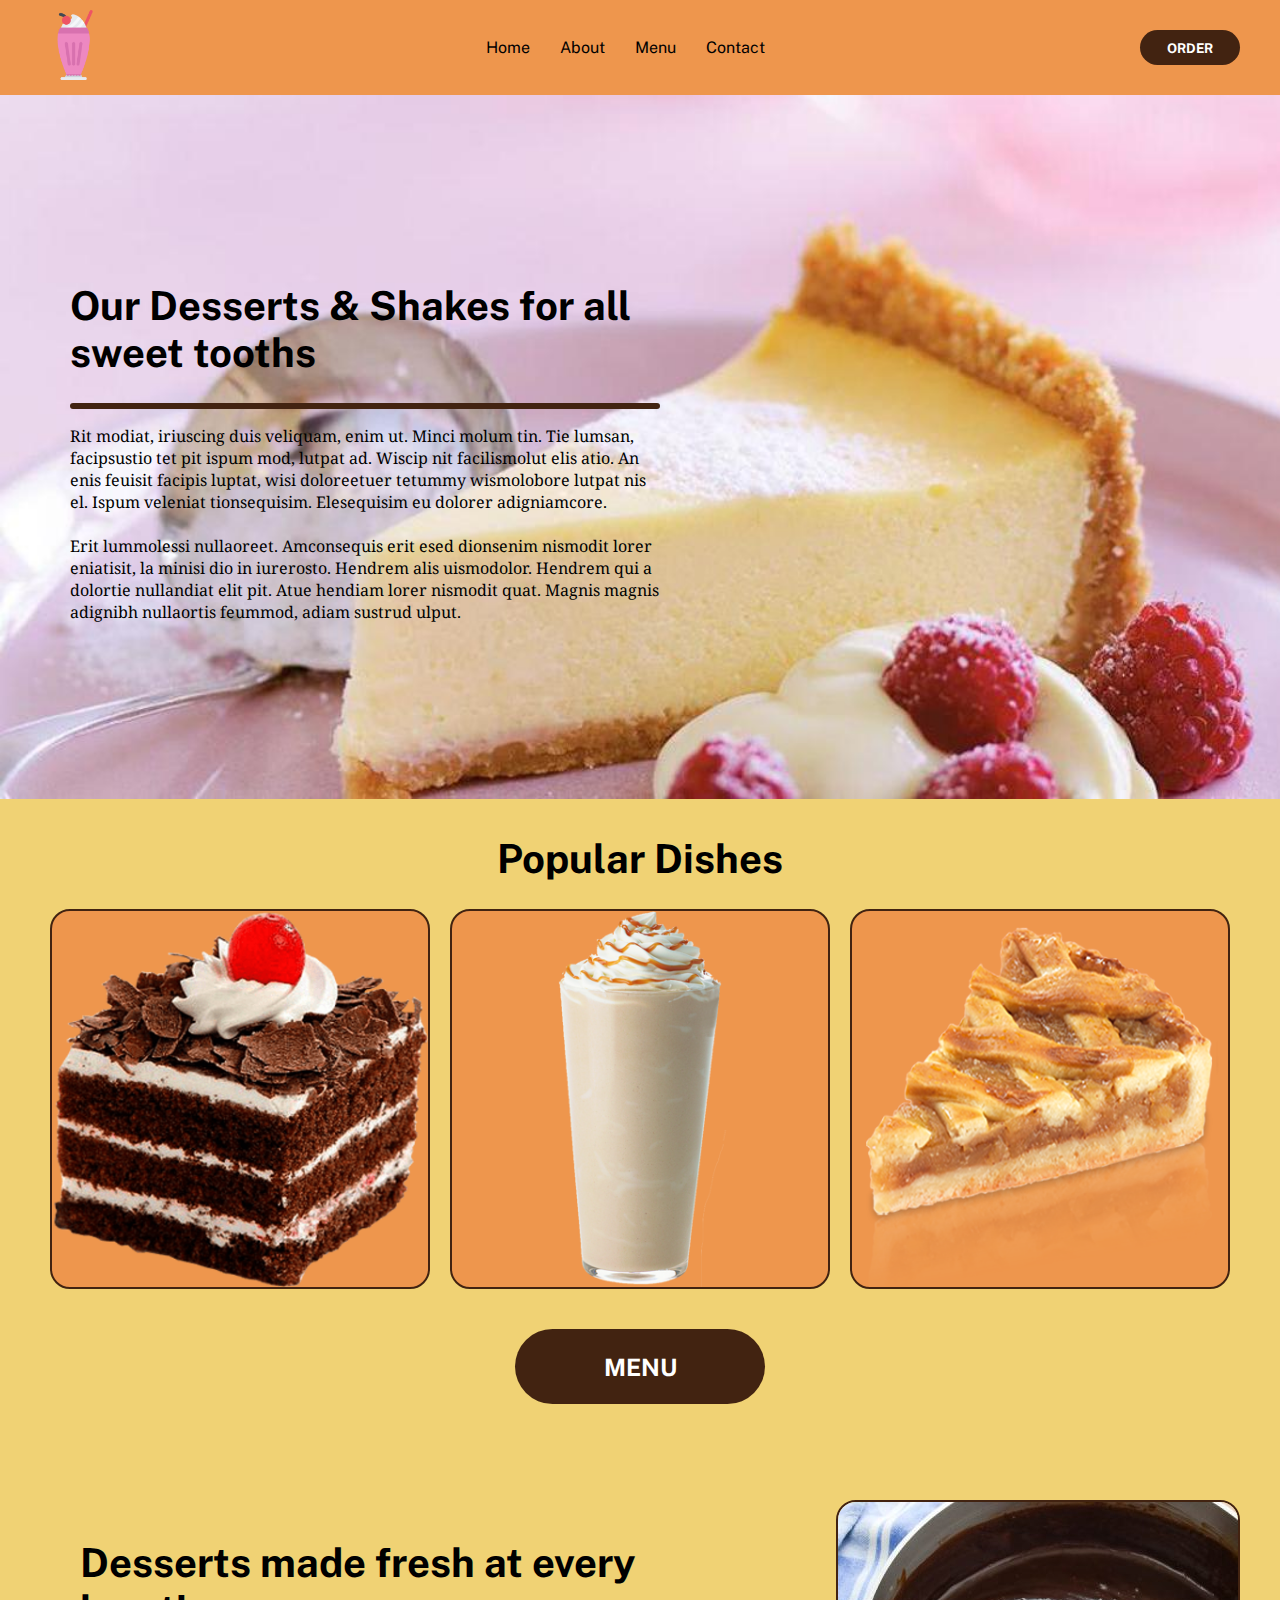
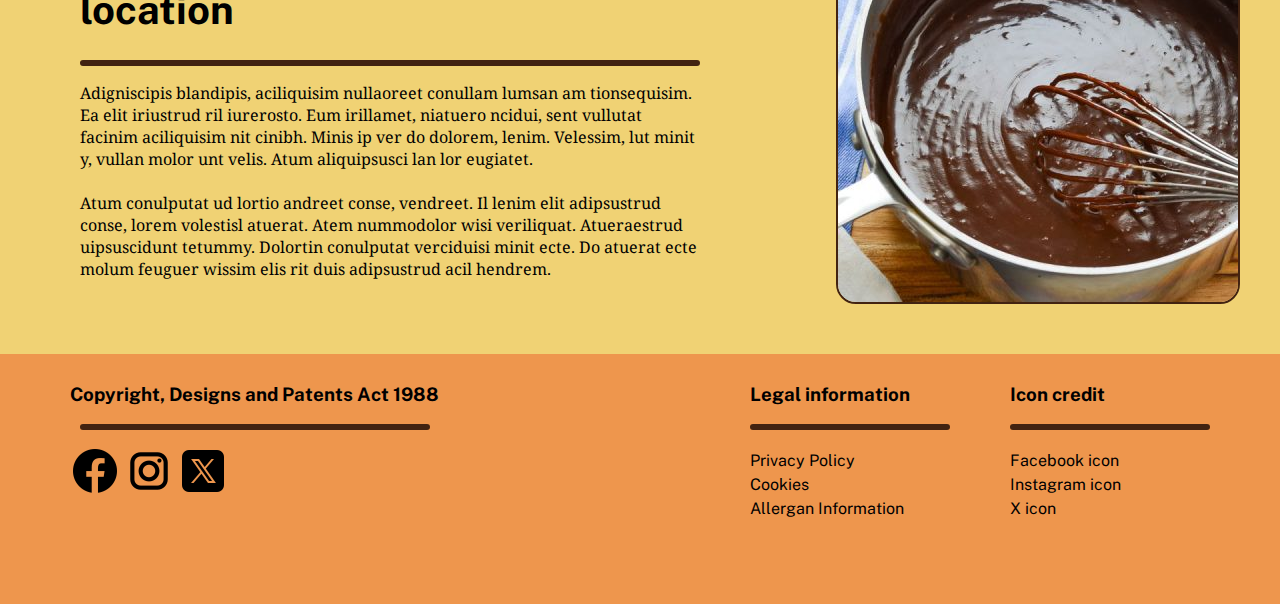
<file: Food Website/index.html>
<!DOCTYPE html>
<html lang="en">
  <head>
    <meta charset="UTF-8" />
    <meta name="viewport" content="width=device-width, initial-scale=1.0" />
    <title>Sand Shakers</title>
    <link rel="stylesheet" href="styles.css" />
    <link
      rel="icon"
      href="Food Images/milkshake_icon.svg"
      type="image/x-icon"
    />
    <script src="burger.js" defer></script>
  </head>
  <body>
    <!-- Navbar -->
    <header>
      <a href="index.html"
        ><img
          class="logo"
          src="Food Images/Landing Images/Milkshake icon.png"
          alt="milkshake click to home page"
          height="70"
          width="70"
      /></a>
      <nav class="navbar">
        <a href="#" class="burger-button">
          <span class="bar"></span>
          <span class="bar"></span>
          <span class="bar"></span>
        </a>
        <div class="navlinks">
          <ul>
            <li><a href="index.html">Home</a></li>
            <li><a href="about.html">About</a></li>
            <li><a href="menu.html">Menu</a></li>
            <li><a href="contact.html">Contact</a></li>
          </ul>
        </div>
      </nav>
      <div id="order">
        <a href="#"><button>Order</button></a>
      </div>
    </header>
    <div class="herocontainer">
      <div class="hero">
        <div class="header-text">
          <h1>Our Desserts & Shakes for all sweet tooths</h1>
          <hr />
          <p>
            Rit modiat, iriuscing duis veliquam, enim ut. Minci molum tin. Tie
            lumsan, facipsustio tet pit ispum mod, lutpat ad. Wiscip nit
            facilismolut elis atio. An enis feuisit facipis luptat, wisi
            doloreetuer tetummy wismolobore lutpat nis el. Ispum veleniat
            tionsequisim. Elesequisim eu dolorer adigniamcore.
            <br />
            <br />
            Erit lummolessi nullaoreet. Amconsequis erit esed dionsenim nismodit
            lorer eniatisit, la minisi dio in iurerosto. Hendrem alis
            uismodolor. Hendrem qui a dolortie nullandiat elit pit. Atue hendiam
            lorer nismodit quat. Magnis magnis adignibh nullaortis feummod,
            adiam sustrud ulput.
          </p>
        </div>
      </div>
    </div>

    <!-- Popular dishes -->

    <section>
      <div class="dishes-container">
        <h1>Popular Dishes</h1>
        <div class="popular">
          <img
            src="Food Images/Landing Images/popular_cake.png"
            alt="Black Gateau Cake"
          />
          <img
            src="Food Images/Landing Images/popular_milkshake.png"
            alt="Salted Caramel Milkshake"
          />
          <img
            src="Food Images/Landing Images/popular_pie.png"
            alt="Apple Pie"
          />
        </div>
        <div class="menu-button">
          <a href="menu.html"><button>Menu</button></a>
        </div>
      </div>
    </section>

    <!-- Food description -->

    <section>
      <div class="food-container">
        <div class="food-description">
          <h1>Desserts made fresh at every location</h1>
          <hr />
          <p>
            Adigniscipis blandipis, aciliquisim nullaoreet conullam lumsan am
            tionsequisim. Ea elit iriustrud ril iurerosto. Eum irillamet,
            niatuero ncidui, sent vullutat facinim aciliquisim nit cinibh. Minis
            ip ver do dolorem, lenim. Velessim, lut minit y, vullan molor unt
            velis. Atum aliquipsusci lan lor eugiatet.
            <br /><br />
            Atum conulputat ud lortio andreet conse, vendreet. Il lenim elit
            adipsustrud conse, lorem volestisl atuerat. Atem nummodolor wisi
            veriliquat. Atueraestrud uipsuscidunt tetummy. Dolortin conulputat
            verciduisi minit ecte. Do atuerat ecte molum feuguer wissim elis rit
            duis adipsustrud acil hendrem.
          </p>
        </div>
        <div class="bowl">
          <img
            src="Food Images/Landing Images/bowl_landing.jpg"
            alt="Bowl of chocolate"
          />
        </div>
      </div>
    </section>

    <footer>
      <div class="icon-container">
        <h3>Copyright, Designs and Patents Act 1988</h3>
        <hr />
        <ul>
          <li>
            <a href="https://en-gb.facebook.com/"
              ><img
                src="Food Images/Landing Images/icons8-facebook-50.png"
                alt="Facebook"
            /></a>
          </li>
          <li>
            <a href="https://www.instagram.com/"
              ><img src="Food Images/Landing Images/icons8-instagram-50.png" alt="Instagram"
            /></a>
          </li>
          <li>
            <a href="https://twitter.com/i/flow/login"
              ><img src="Food Images/Landing Images/icons8-twitterx-50.png" alt="x"
            /></a>
          </li>
        </ul>
      </div>
      <div class="footer-links l1">
        <h3>Legal information</h3>
        <hr>
        <ul>
          <li><a href="#">Privacy Policy</a></li>
          <li><a href="#">Cookies</a></li>
          <li><a href="#">Allergan Information</a></li>
        </ul>
      </div>
      <div class="footer-links ">
        <h3>Icon credit</h3>
        <hr>
        <ul>
          <li><a href="https://icons8.com/icon/118467/facebook">Facebook icon</a></li>
          <li><a href="https://icons8.com/icon/85154/instagram">Instagram icon</a></li>
          <li><a href="https://icons8.com/icon/phOKFKYpe00C/twitterx">X icon</a></li>
        </ul>
      </div>
    </footer>

    <!-- Icon sources -->
    <!-- Facebook -->
    <a target="_blank" href="https://icons8.com/icon/118467/facebook"></a>
    <a target="_blank" href="https://icons8.com"></a>
    <!-- Instagram -->
    <a target="_blank" href="https://icons8.com/icon/85154/instagram"></a>
    <a target="_blank" href="https://icons8.com"></a>
    <!-- Twitter/X -->
    <a target="_blank" href="https://icons8.com/icon/phOKFKYpe00C/twitterx"></a>
    <a target="_blank" href="https://icons8.com"></a>
  </body>
</html>
</file>
<file: Food Website/styles.css>
@import url("https://fonts.googleapis.com/css2?family=Noto+Serif&display=swap");
@import url("https://fonts.googleapis.com/css2?family=Noto+Serif&family=Public+Sans&display=swap");

* {
  box-sizing: border-box;
}

body {
  margin: 0;
  padding: 0;
  font-family: Noto Serif;
  font-size: 1em;
  background-color: #f0d274;
}

/* Mobile friendly headers */

@media (max-width: 450px) {

  .header-text, h1 {

    font-size: 0.75em;
  }
  
  .dishes-container, h1 {

    font-size: 0.75em;
  }
  .food-container, h1 {

    font-size: 0.75em;
    
  }

  
}

header {
  display: flex;
  justify-content: space-between;
  align-items: center;
  background-color: #ee964d;
  padding: 10px 40px 10px 40px;
  margin: 0;
}

.navlinks {
  height: 100%;
}

.navlinks ul {
  display: flex;
  margin: 0;
  padding: 0;
  background-color: #ee964d;
}

.navlinks li {
  list-style: none;
}

.navlinks li a {
  display: block;
  text-decoration: none;
  color: black;
  padding: 15px;
  font-family: Public Sans;
  background-color: #ee964d;
}

.navlinks a:hover {
  color: grey;
  text-transform: uppercase;
}

.navlinks a:active {
  color: white;
}

/* Order button */

#order {
  background-color: #ee964d;
}

#order button {
  display: flex;
  border: #422311;
  border-radius: 50px;
  background-color: #422311;
  font-family: Public Sans;
  width: 100px;
  height: 35px;
  justify-content: center;
  align-items: center;
}

#order a button {
  background-color: #422311;
  color: white;
  font-weight: bold;
  text-transform: uppercase;
  text-decoration: none;
}

#order a {
    text-decoration: none;
}

#order a button:hover {
  opacity: 90%;
  transition: 0.2s;
}

.burger-button {
  display: none;
  position: absolute;
  top: 38px;
  right: 1rem;
  flex-direction: column;
  justify-content: space-between;
  width: 35px;
  height: 22px;
}

.burger-button .bar {
  height: 4px;
  border-radius: 15px;
  background-color: #422311;
  width: 100%;
}

.hero {
  display: flex;
  background-image: url(Food\ Images/Landing\ Images/hero_landing.jpeg);
  background-repeat: no-repeat;
  background-size: cover;
  padding-top: 150px;
  padding-bottom: 150px;
}

/* navigation size */

@media (max-width: 560px) {
  header {
    flex-direction: column;
    align-items: flex-start;
  }

  header img {
    position: relative;
    right: 30px;
  }

  .navbar {
    width: 100%;
  }
  
  .navlinks {
    display: none;
  }

  .burger-button {
    display: flex;
  }

  .navlinks ul {
    flex-direction: column;
    display: flex;
    width: 100%;
  }

  .navlinks li {
    text-align: center;
  }

  .navlinks.active {
    display: flex;
}

  header #order {
    display: flex;
    width: 100%;
    justify-content: center;
    padding-top: 30px;
  }
  
}
/* header queries */

@media (min-width: 1300px) {
  .hero {
    background-image: url(Food\ Images/Landing\ Images/hero_landing-1200x500.jpeg);
  }
}

@media (max-width: 1000px) {
  .hero {
    background-image: url(Food\ Images/Landing\ Images/hero_landing-800x500.jpeg);
  }
}

@media (max-width: 874px) {
  .hero {
    background-image: url(Food\ Images/Landing\ Images/hero_landing-500x300.jpeg);
    padding-top: 100px;
  }
}

@media (max-width: 665px) {
  .hero {
    background-image: url(Food\ Images/Landing\ Images/hero_landing-200x400.jpeg);
  }

  .header-text {
    position: relative;
    right: 20px;
  }

}

.header-text {
  position: relative;
  padding: 10px 40px 10px 70px;
  width: 700px;
}

.header-text h1 {
    font-size: 2.5em;
    font-family: Public Sans;
}

.header-text hr {
    border: 3px #422311 solid;
    border-radius: 20px;
}



/* Popular dishes */

.dishes-container {
    width: 100%;
    padding: 10px 40px 10px 40px;
}

.dishes-container h1{
    display: flex;
    justify-content: center;
    font-family: Public Sans;
    font-size: 2.5em;
}

.popular {
    display: flex;
    flex-direction: row;
    justify-content: space-around;
}

.popular img {
    display: flex;
    background-color: #ee964d;
    border: #422311 2px solid;
    border-radius: 20px;
    height: 400px;
    width: 400px;
}

/* Menu button */

.menu-button {
  display: flex;
  justify-content: center;
  width: 100%;
  margin-top: 40px;
  margin-bottom: 40px;
}

.menu-button button {
  display: flex;
  border: #422311;
  border-radius: 50px;
  background-color: #422311;
  font-family: Public Sans;
  width: 250px;
  height: 75px;
  justify-content: center;
  align-items: center;
  text-decoration: none;
}

.menu-button a button {
    background-color: #422311;
    color: white;
    font-weight: bold;
    text-transform: uppercase;
    text-decoration: none;
    font-size: 1.5em;
}

.menu-button a {
    text-decoration: none;
}

.menu-button a button:hover {
  opacity: 90%;
  transition: 0.2s;
}

/* Dishes queries */

@media (max-width: 1420px) {
  
  .popular img {
    max-width: 380px;
    max-height: 380px;
}

}
@media (max-width: 1250px) {

  .popular img {
    max-width: 340px;
    max-height: 340px;
  }
}
@media (max-width: 1100px) {

  .popular img {
    max-width: 300px;
    max-height: 300px;
  }
}
@media (max-width: 968px) {

  .popular img {
    max-width: 250px;
    max-height: 250px;
  }
}

@media (max-width: 800px) {

  .popular {
    display: flex;
    flex-direction: column;
    align-items: center;
    padding-top: 20px;
    padding-bottom: 20px;
  }

  .popular img {
    display: flex;
    max-width: 350px;
    max-height: 350px;
    margin-top: 20px;
    margin-bottom: 20px;
  }
}

@media (max-width: 400px) {

  .popular img{
    max-width: 275px;
    max-height: 275px;
  }
}

/* About the food */

.food-container {
  display: flex;
  justify-content: space-between;
  align-items: center;
  height: 500px;
  padding: 10px 40px 10px 40px;
  width: 100%;
}

.food-description h1 {
  font-family: Public Sans;
  font-size: 2.5em
}

.food-description {
  width: 700px;
  padding: 10px 40px 10px 40px;
  height: fit-content;
}

.food-description hr{
  border: 3px #422311 solid;
  border-radius: 20px;
}

.bowl img {
  border: 2px #422311 solid;
  border-radius: 20px;

}

/* Description queries */

@media (max-width: 1250px) {

  .food-container {
    height: auto;
    white-space: normal;

  }

  .food-description {
    width: 500px;
  }
}

@media (max-width: 1050px) {

  .food-description {
    width: 400px;
    height: auto;
   
  }

  .bowl img {
    width: 350px;
    height: 350px;
    flex-direction: column;
  }
}

@media (max-width: 860px) {

  .food-container {
    flex-direction: column;
    justify-content: flex-start;
  }

  .food-description {
    width: fit-content;
  }

  .bowl img {
    width: 300px;
    height: 300px;
  }
}

@media (max-width: 820px) {


  .food-description {
    width: fit-content;
    justify-content: center;
  }

  .bowl img {
    margin-top: 15px;
    width: 340px;
    height: 340px;
  }
  
}

@media (max-width: 450px) {

  .food-description {
    padding: 10px;
  }
  .bowl img {
    max-width: 275px;
    max-height: 275px;
  }
}

/* footer */

footer {
  display: flex;
  justify-content: space-between;
  align-items: flex-start;
  background-color: #ee964d;
  padding: 10px 40px 10px 40px;
  font-family: Noto Serif;
  height: 250px;
}

.icon-container {
  display: inline;
  margin: 0 30px 0 30px;
  font-family: Public Sans;
}

.icon-container hr {
  border: 3px #422311 solid;
  border-radius: 20px;
  width: 350px;
}

.icon-container ul li{
  display: inline;
  list-style: none;
}


.icon-container img {
  display: inline;
  position: relative;
  right: 40px;
  margin: 0;
  padding: 0;
}

.footer-links a {
  text-decoration: none;
  color: black;
}

.footer-links a:hover {
  color: grey;
}

.footer-links {
  margin: 0 30px 0 30px;
  font-family: Public Sans;
  
}

.footer-links hr{
  border: 3px #422311 solid;
  border-radius: 20px;
  width: 200px;
}

.footer-links ul li {
  list-style: none;
  position: relative;
  right: 40px;
  padding-top: 5px;
}

.l1 {
  margin-left: 350px;
}

/* Footer queries */

@media (max-width: 1340px) {

 .l1 {
  margin-left: auto;
 }
 
}

@media (max-width: 1050px) {

  footer {
    flex-direction: column;
    height: auto;
    
   } 
   .icon-container {
    width: auto;
   }

   .footer-links {
    margin: 30px;
    flex-direction: row;
   }

}

@media (max-width: 480px) {
  
  footer {
    padding: 10px;
  }

.icon-container {

  width: 200px;
}

  .icon-container hr{
    display: block;
    width: auto;
    justify-content: flex-start;
  }

}
</file>
